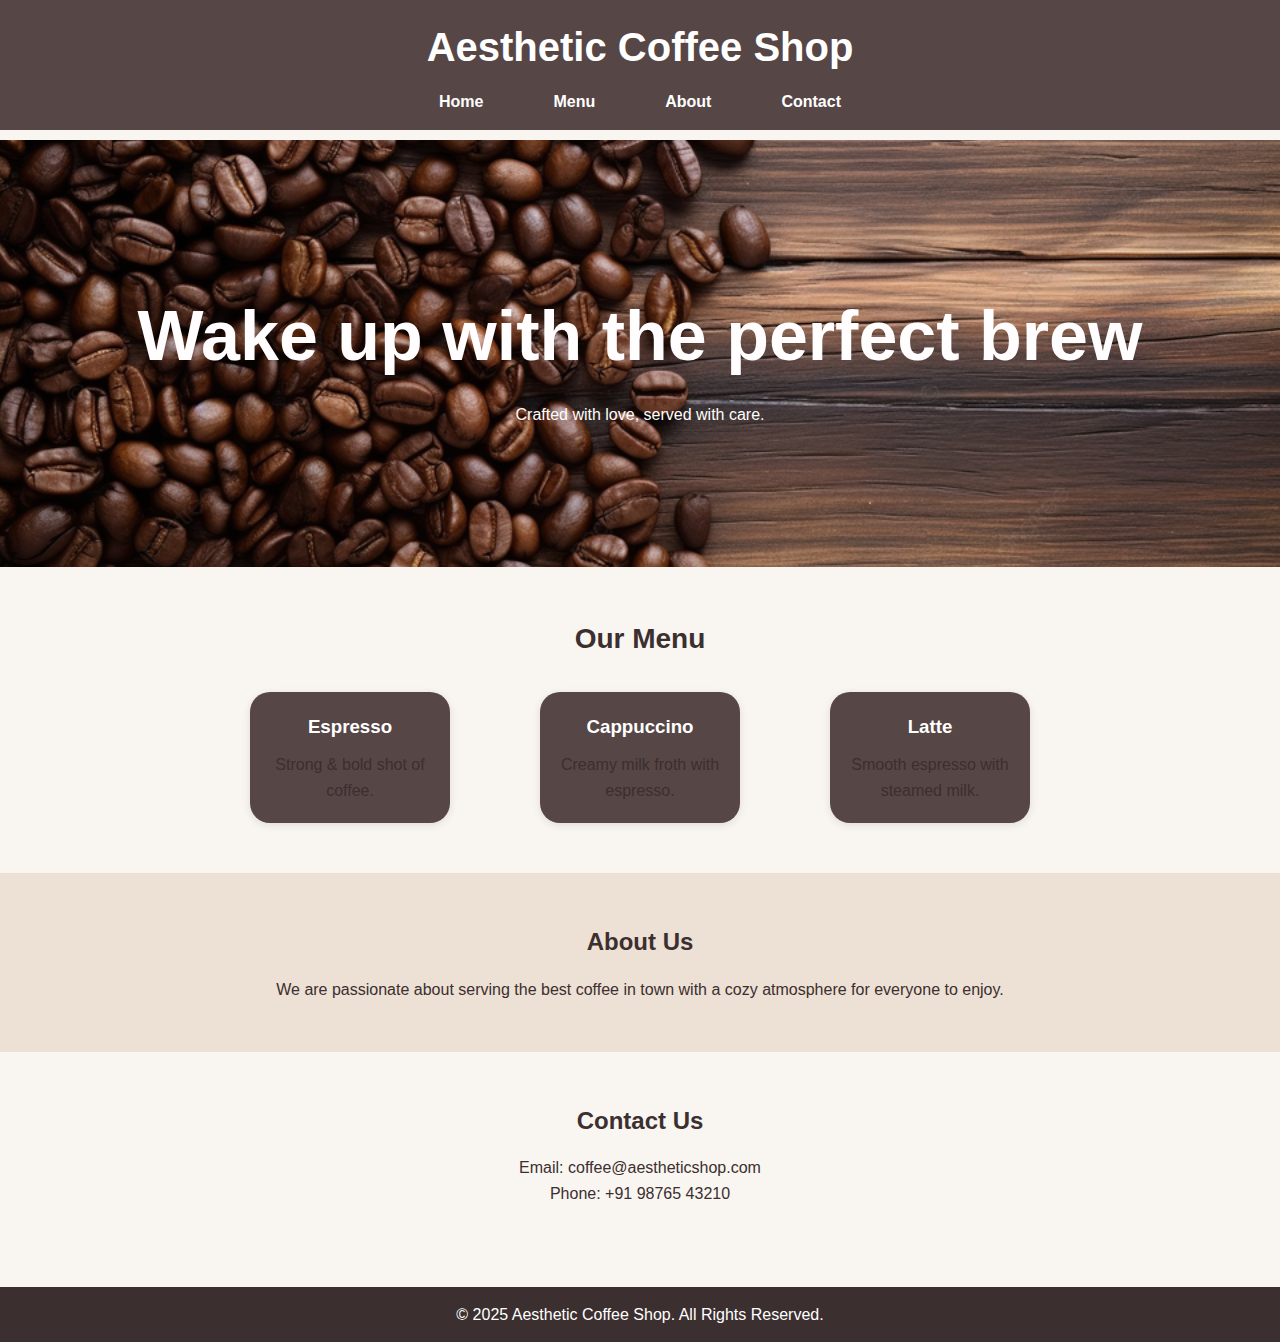
<file: krisha all/FSD-main/FSD-main/FSD/index.html>
<!DOCTYPE html>
<html lang="en">
<head>
  <meta charset="UTF-8">
  <meta name="viewport" content="width=device-width, initial-scale=1.0">
  <title>Aesthetic Coffee Shop</title>
  <link rel="stylesheet" href="style.css">
</head>
<body>
  <!-- Header -->
  <header>
    <h1> Aesthetic Coffee Shop</h1>
    <nav>
      <ul>
        <li><a href="#home">Home</a></li>
        <li><a href="#menu">Menu</a></li>
        <li><a href="#about">About</a></li>
        <li><a href="#contact">Contact</a></li>
      </ul>
    </nav>
  </header>

  <!-- Hero Section -->
  <section id="home" class="hero">
    <h2>Wake up with the perfect brew</h2>
    <p>Crafted with love, served with care.</p>
  </section>

  <!-- Menu Section -->
  <section id="menu" class="menu">
    <h2>Our Menu</h2>
    <div class="menu-items">
      <div class="card">
        <h3>Espresso</h3>
        <p>Strong & bold shot of coffee.</p>
      </div>
      <div class="card">
        <h3>Cappuccino</h3>
        <p>Creamy milk froth with espresso.</p>
      </div>
      <div class="card">
        <h3>Latte</h3>
        <p>Smooth espresso with steamed milk.</p>
      </div>
    </div>
  </section>

  <!-- About Section -->
  <section id="about" class="about">
    <h2>About Us</h2>
    <p>We are passionate about serving the best coffee in town with a cozy atmosphere for everyone to enjoy.</p>
  </section>

  <!-- Contact Section -->
  <section id="contact" class="contact">
    <h2>Contact Us</h2>
    <p>Email: coffee@aestheticshop.com</p>
    <p>Phone: +91 98765 43210</p>
  </section>

  <!-- Footer -->
  <footer>
    <p>&copy; 2025 Aesthetic Coffee Shop. All Rights Reserved.</p>
  </footer>
</body>
</html>
</file>
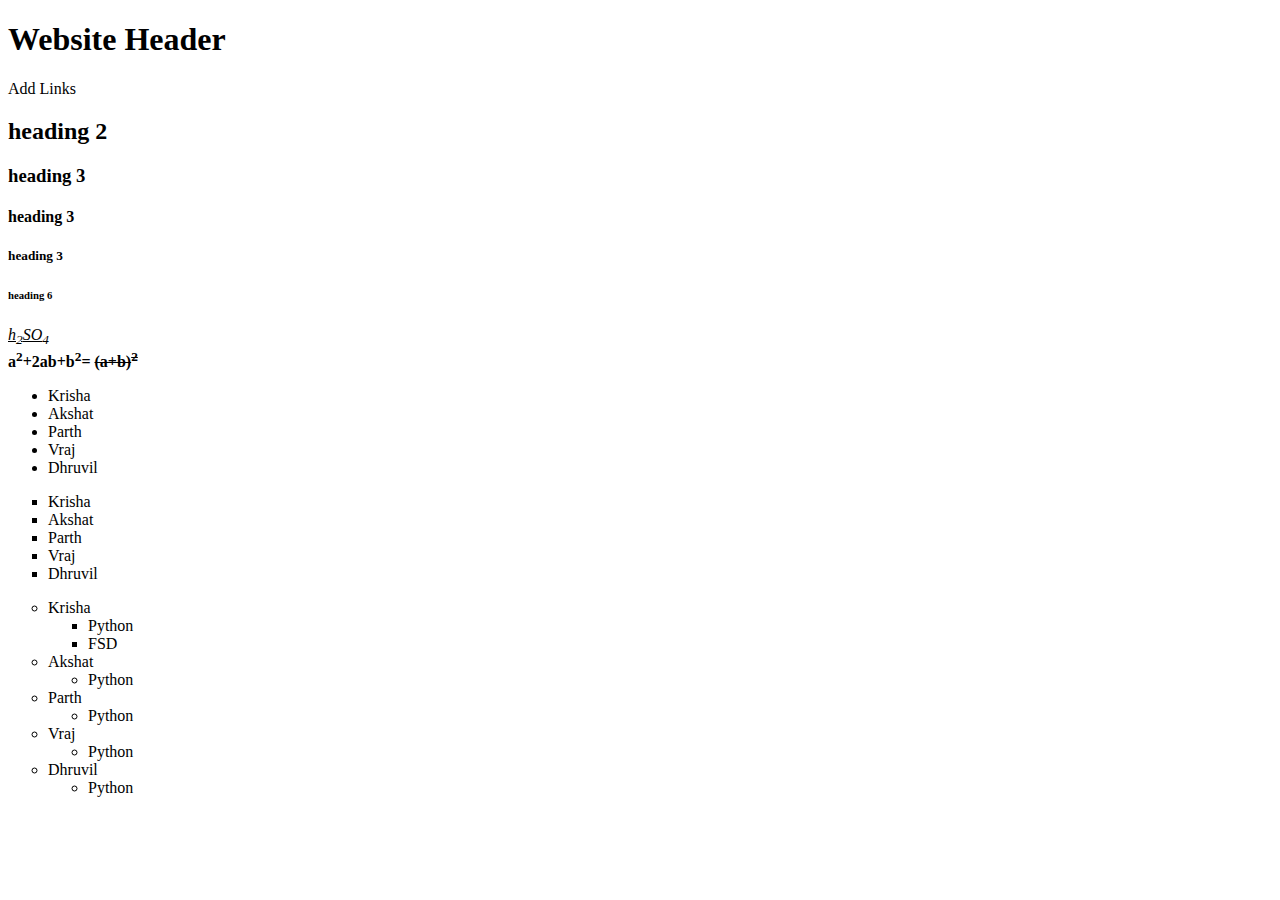
<file: krisha all/FSD/CH2/2.html>
<!DOCTYPE html>
<html lang="en">
<head>
    <meta charset="UTF-8">
    <meta name="viewport" content="width=device-width, initial-scale=1.0">
    <meta name="description" content="Html,js,css Tutorial">
    <meta name="keywords" content="html,css">
    <meta name="author" content="NAS">
    <meta http-equiv="refresh" content="5,url=http://127.0.0.1:5500/CH2/2.html">
    <title>Always Smile </title>
    <link rel="stylesheet" href="2.css">
</head>
<body>
    <header>
        <h1>Website Header</h1> 
        <nav>Add Links</nav>
    </header>
    <main>
        <section>
            <article>
                <h2>heading 2</h2>
                <h3>heading 3</h3>
                <h4>heading 3</h4>
                <h5>heading 3</h5>
                <h6>heading 6</h6>
            </article>
        </section>
        <section>
        <u><i>h<sub>2</sub>SO<sub>4</sub></i></u> <br>
        <b>a<sup>2</sup>+2ab+b<sup>2</sup>= <s>(a+b)<sup>2</sup></s></b>
        </section>
    </main>
    <ul type="disc">
        <li>Krisha</li>
        <li>Akshat</li>
        <li>Parth</li>
        <li>Vraj</li>
        <li>Dhruvil</li>
    </ul>
     <ul type="square">
        <li>Krisha</li>
        <li>Akshat</li>
        <li>Parth</li>
        <li>Vraj</li>
        <li>Dhruvil</li>
    </ul>
     <ul type="circle">
        <li>Krisha</li>
        <ul type="square"><li>Python</li> <li>FSD</li></ul>
        <li>Akshat</li>
        <ul><li>Python</li></ul>
        <li>Parth</li>
        <ul><li>Python</li></ul>
        <li>Vraj</li>
        <ul><li>Python</li></ul>
        <li>Dhruvil</li>
        <ul><li>Python</li></ul>
    </ul>
</body>
</html>
</file>
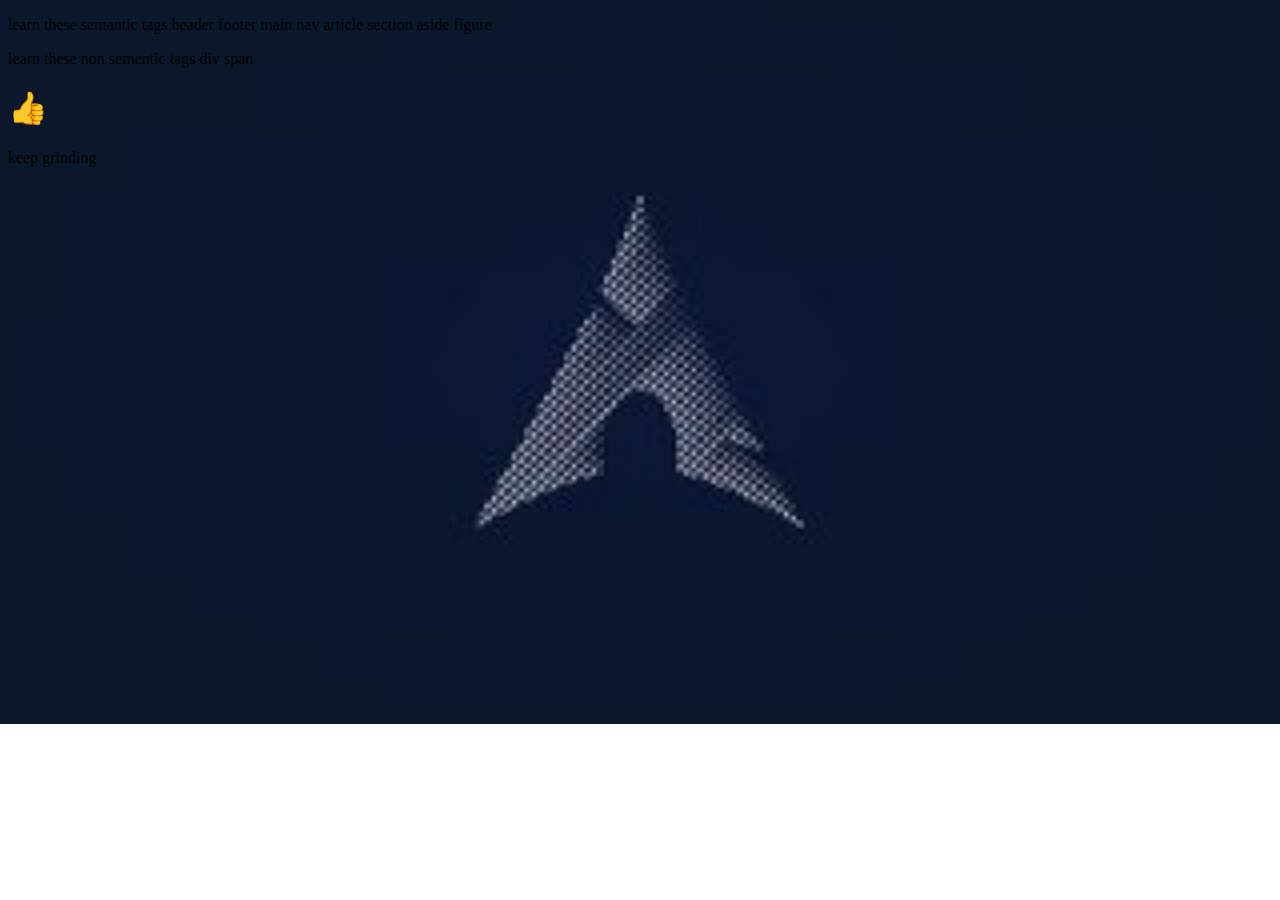
<file: week 1 astackv/fsd/html/first.html>
<!DOCTYPE html>
<html lang="en">

<head>
    <meta charset="UTF-8">
    <meta http-equiv="X-UA-Compatible" content="IE=edge">
    <meta name="viewport" content="width=device-width, initial-scale=1.0">
    <meta name="description" content="html,css,javascript tutorial">
    <meta name="keywords" content="html,css">
    <meta name="author" content="NAS">
    <meta http-equiv="refresh" content="5,url=http://127.0.0.1:3000/fsd/html/first.html">
    <link rel="stylesheet" href="style.css">
    <link rel="icon" type="image/png" href="">
    <title>HEHEHEHEHEHE</title>
</head>

<body>
    <p>learn these semantic tags header footer main nav article section aside figure</p>
    <p>learn these non sementic tags div span</p>
    <h1>👍</h1>
    <p>keep grinding</p>
</body>

</html>
</file>
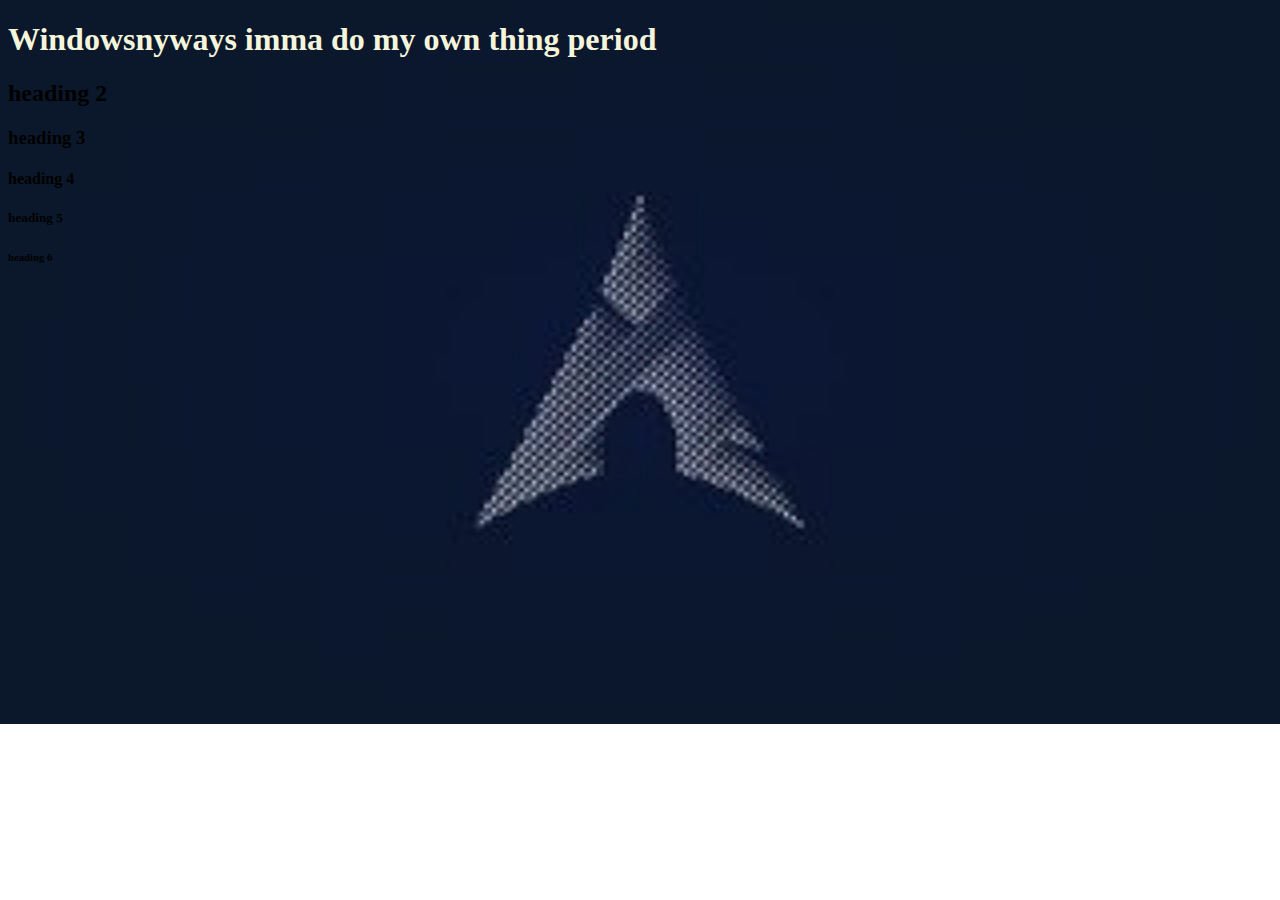
<file: week 1 astackv/fsd/html/second.html>
<!DOCTYPE html>
<html lang="en">

<head>
  <meta charset="UTF-8">
  <meta http-equiv="X-UA-Compatible" content="IE=edge">
  <meta name="viewport" content="width=device-width, initial-scale=1.0">
  <meta name="description" content="html,css,javascript tutorial">
  <meta name="keywords" content="html,css">
  <meta name="author" content="NAS">
  <meta http-equiv="refresh" content="5000000000,url=http://127.0.0.1:3000/fsd/html/second.html">
  <link rel="stylesheet" href="style.css">
  <link rel="icon" type="image/png" href="">
  <title>SYBAU🥀</title>
</head>

<body>
  <header>
    <h1>Windowsnyways imma do my own thing period
    </h1>
    <nav></nav>
  </header>
  <main>
    <section>
      <article>
        <h2>heading 2</h2>
        <h3>heading 3</h3>
        <h4>heading 4</h4>
        <h5>heading 5</h5>
        <h6>heading 6</h6>
      </article>
    </section>
  </main>
</body>

</html>
</file>
<file: krisha all/FSD/CH2/2.css>
h1{
    color:black;
}
</file>
<file: week 1 astackv/fsd/html/style.css>
h1 {
  color: beige;
}

body {
  background-image: url("img.png");
  background-repeat: no-repeat;
  background-size: cover;
}
footer{
  
}
</file>
<file: krisha all/FSD-main/FSD-main/FSD/style.css>
/* Reset */
* {
  margin: 0;
  padding: 0;
  box-sizing: border-box;
}

/* General Styles */
body {
  font-family: 'Segoe UI', sans-serif;
  background-color: #f9f5f1;
  color: #3b2f2f;
  line-height: 1.6;
}

/* Header */
header {
  background-color: #574646;
  color: #fff;
  padding: 15px;
  text-align: center;
}

header h1 {
  margin-bottom: 10px;
  font-size: 40px;
}

nav ul {
  list-style: none;
  display: flex;
  justify-content: center;
  gap: 70px;
}

nav a {
  color: #fff;
  text-decoration: none;
  font-weight: bold;
}

nav a:hover {
  color: #d4a373;
}

/* Hero */
.hero {
  margin-top: 10px;
  background: url('img5.jpg') no-repeat center center/cover;
  color: rgb(255, 253, 253);
  text-align: center;
  padding: 140px 100px;
}

.hero h2 {
  font-size: 70px;
  margin-bottom: 10px;
}

/* Menu */
.menu {
  padding: 50px 20px;
  text-align: center;
}

.menu h2 {
  margin-bottom: 30px;
  font-size: 28px;
}

.menu-items {
  display: flex;
  justify-content: center;
  gap: 90px;
  flex-wrap: wrap;
}

.card {
  background-color: #574646;
  padding: 20px;
  border-radius: 20px;
  box-shadow: 0 2px 8px rgba(0,0,0,0.1);
  width: 200px;
}

.card h3 {
  margin-bottom: 10px;
  color: #ffffff;
}

/* About */
.about {
  padding: 50px 20px;
  text-align: center;
  background-color: #ede0d4;
}

.about h2 {
  margin-bottom: 15px;
}

/* Contact */
.contact {
  padding: 50px 20px;
  text-align: center;
}

.contact h2 {
  margin-bottom: 15px;
}

/* Footer */
footer {
  background-color: #3b2f2f;
  color: white;
  text-align: center;
  padding: 15px;
  margin-top: 30px;
}
</file>
